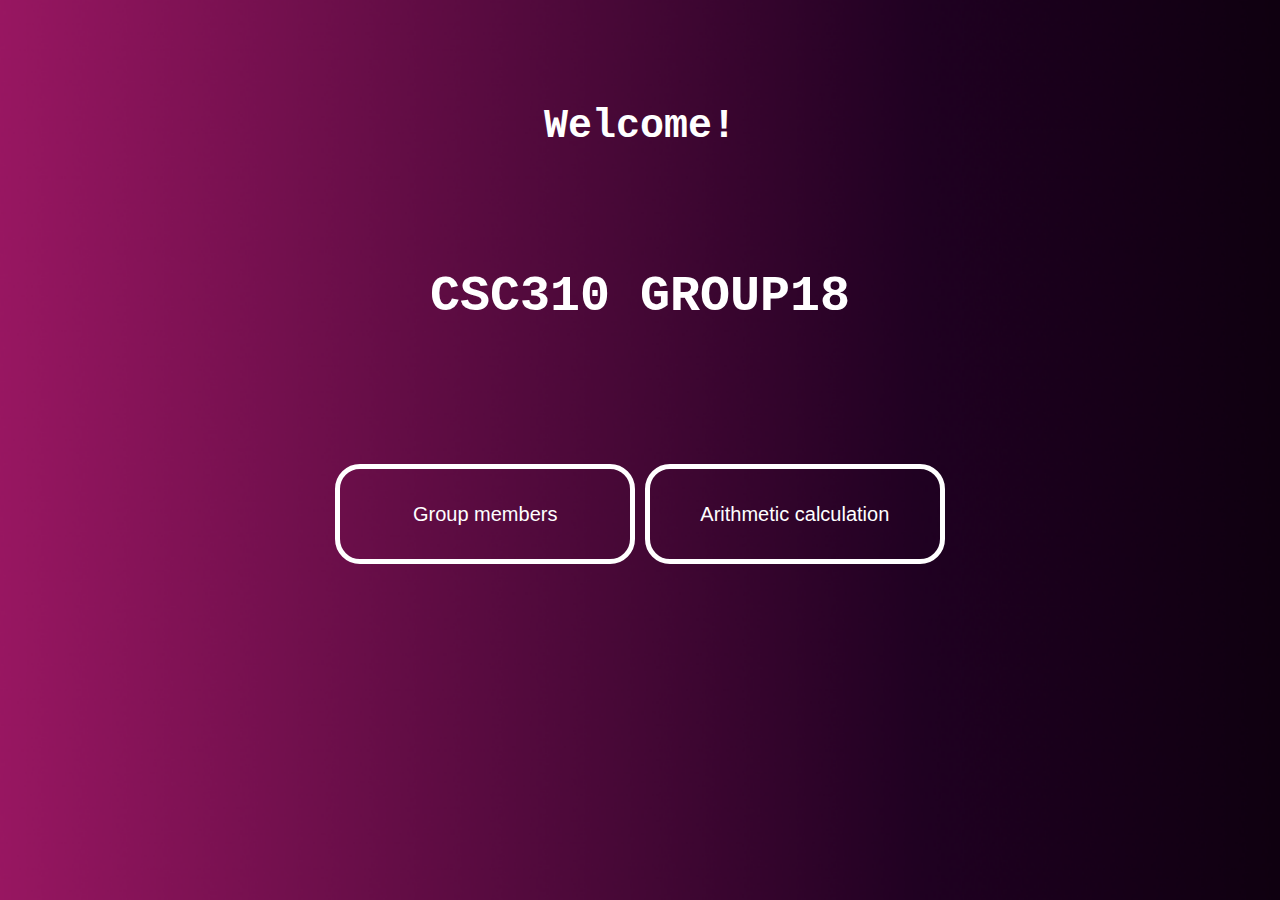
<file: index.html>
<!--Hello, this is a group project by covenant university students of CSC310 GROUP 18-->
<!DOCTYPE html>
<html lang="en">
<head>
    <meta charset="UTF-8">
    <meta http-equiv="X-UA-Compatible" content="IE=edge">
    <meta name="viewport" content="width=device-width, initial-scale=1.0">
    <title>Project</title>
    <link rel="stylesheet" href="style2.css">
</head>
<body>
    <!--the main components of the starting page like buttons,headers e.t.c are created in this body section-->
    <h1>Welcome!</h1>
    <h2>CSC310 GROUP18</h2>
    <div class="wrapper">
        <div class="container">
            <a href="page.html"><button>Group members</button></a>
            <a href="j_calc.html"><Button>Arithmetic calculation</Button></a>
        </div>
    </div>    
</body>
</html>
</file>
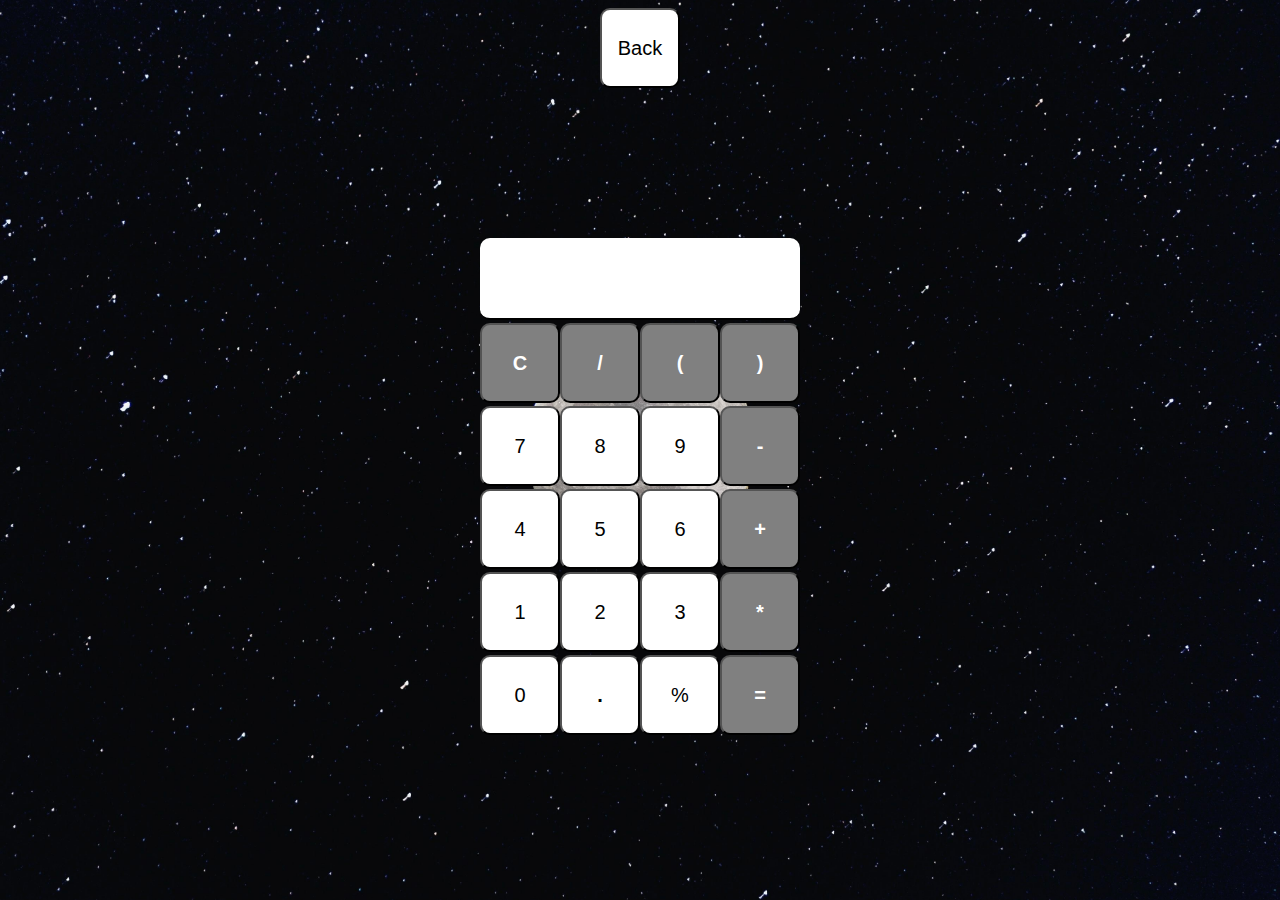
<file: j_calc.html>
<!--this is the html file for the calculator where the buttons,containers e.t.c are created-->
<!DOCTYPE html>
<html lang="en">
<head>
    <meta charset="UTF-8">
    <meta http-equiv="X-UA-Compatible" content="IE=edge">
    <meta name="viewport" content="width=device-width, initial-scale=1.0">
    <title>calc</title>
</head>
<link rel="stylesheet" href="style.css">
<body>
    <!-- this section creates the buttons to be used in the calculator-->
    <div class="b_button">
        <a href="index.html"><button>Back</button></a>
    </div>
    <div class="keys">
        <div class="container">
            <div class="button" id="answer"> </div>
            <div class="clearbutton" id="clear"><button style="background-color: grey;font-weight:bold; color:white;"> C</button></div>
            <div class="button" id="divide"> <button style="background-color: grey;font-weight:bold; color:white;"> /</button></div>
            <div class="button" id="bleft"> <button style="background-color: grey;font-weight:bold; color:white;"> (</button></div>
            <div class="button" id="bright"><button style="background-color: grey;font-weight:bold; color:white;"> )</button></div>
            <div class="nbutton" id="7"><button> 7</button></div>
            <div class="nbutton" id="8"><button> 8</button></div>
            <div class="nbutton" id="9"> <button>9</button></div>
            <div class="button" id="minus"><button style="background-color: grey;font-weight:bold; color:white;"> -</button></div>
            <div class="nbutton" id="4"><button> 4</button></div>
            <div class="nbutton" id="5"><button> 5</button></div>
            <div class="nbutton" id="6"><button> 6</button></div>
            <div class="button" id="plus"><button style="background-color: grey;font-weight:bold; color:white;"> +</button></div>
            <div class="nbutton" id="1"><button> 1</button></div>
            <div class="nbutton" id="2"><button> 2</button></div>
            <div class="nbutton" id="3"><button> 3</button></div>
            <div class="button" id="mult"><button style="background-color: grey;font-weight:bold; color:white;"> * </button></div>
            <div class="nbutton" id="0"><button> 0</button></div>
            <div class="button" id="dot"><button style="font-weight:bold"> .</button></div>
            <div class="button" id="mod"><button> %</button></div>
            <div class="equalbutton" id="equal"><button style="background-color: grey;font-weight:bold; color:white;"> = </button></div>
    </div>
    </div>
    <script src="index.js"></script>
</body>
</html>
</file>
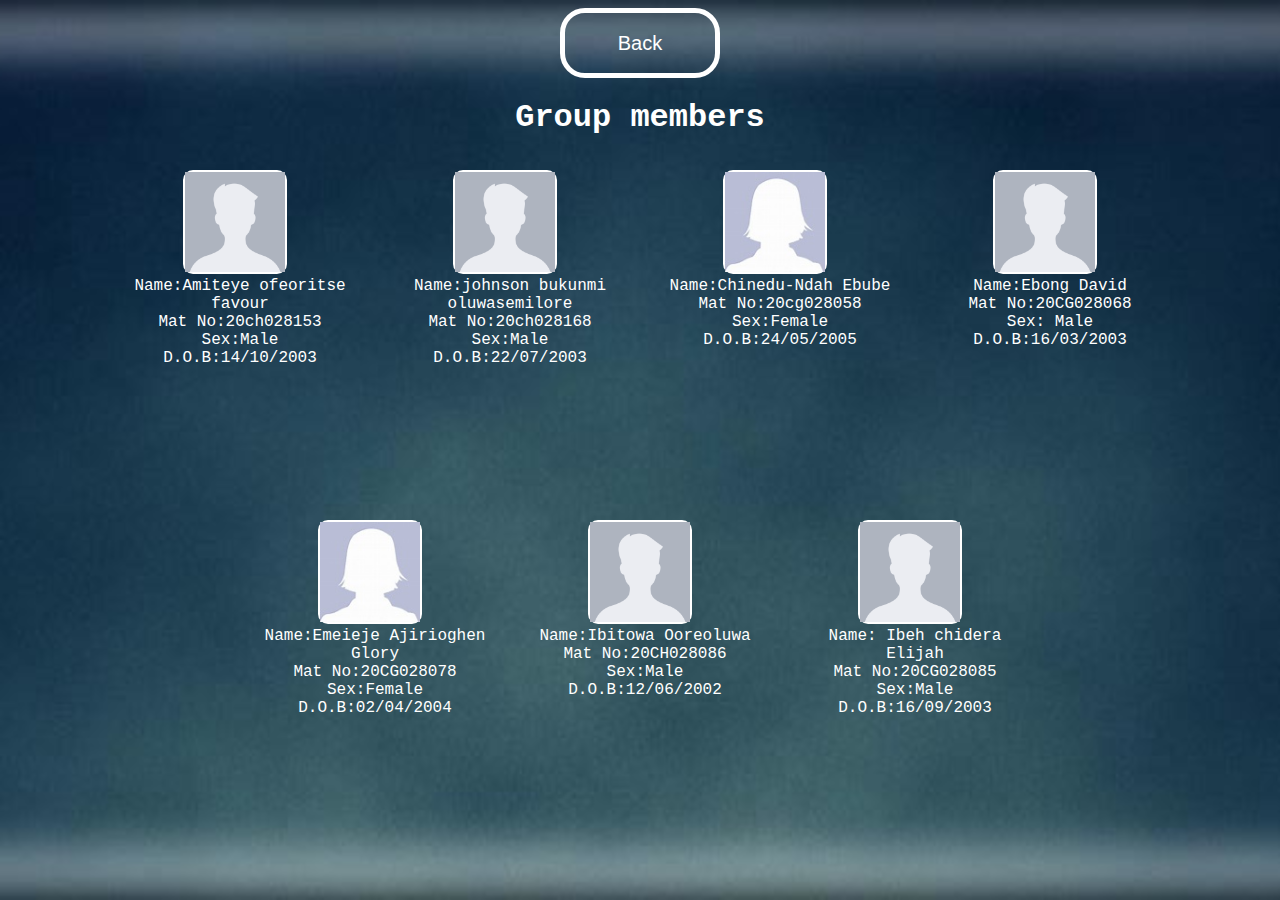
<file: page.html>
<!-- This is the source code form the biodata section of the project which contains the biodata of of each memeber of the group-->
<!DOCTYPE html>
<html lang="en">
<head>
    <meta charset="UTF-8">
    <meta http-equiv="X-UA-Compatible" content="IE=edge">
    <meta name="viewport" content="width=device-width, initial-scale=1.0">
    <title>g-members</title>
    <link rel="stylesheet" href="style3.css">
</head>
    <a href="index.html"><button>Back</button></a>
    <!--This sections creates a container to hold the name and other neccesary informationn about the members of the group-->
<H1>Group members</H1>
<body>
    <div class="wrapper">
        <div class="container">
            <div class="mem1">
                <div class="pic">
                    <img src="male profile.png" alt="example"> </div>
                <div class="label">Name:Amiteye ofeoritse favour</div>
                <div class="label">Mat No:20ch028153</div>
                <div class="label">Sex:Male</div>
                <div class="label">D.O.B:14/10/2003</div>
            </div>
            <div class="mem2">
                <div class="pic"><img src="male profile.png" alt="example"></div>
                <div class="label">Name:johnson bukunmi oluwasemilore</div>
                <div class="label">Mat No:20ch028168</div>
                <div class="label">Sex:Male</div>
                <div class="label">D.O.B:22/07/2003</div>
            </div>
            <div class="mem3">
                <div class="pic"><img src="female.jpeg" alt="example"></div>
                <div class="label">Name:Chinedu-Ndah Ebube</div>
                <div class="label">Mat No:20cg028058</div>
                <div class="label">Sex:Female</div>
                <div class="label">D.O.B:24/05/2005</div>
            </div>
            <div class="mem4">
                <div class="pic"><img src="male profile.png" alt="example"></div>
                <div class="label">Name:Ebong David</div>
                <div class="label">Mat No:20CG028068</div>
                <div class="label">Sex: Male</div>
                <div class="label">D.O.B:16/03/2003</div>
            </div>
            <div class="mem5">
                <div class="pic"><img src="female.jpeg" alt="example"></div>
                <div class="label">Name:Emeieje Ajirioghen Glory</div>
                <div class="label">Mat No:20CG028078</div>
                <div class="label">Sex:Female</div>
                <div class="label">D.O.B:02/04/2004</div>
            </div>
            <div class="mem6">
                <div class="pic"><img src="male profile.png" alt="example"></div>
                <div class="label">Name:Ibitowa Ooreoluwa</div>
                <div class="label">Mat No:20CH028086</div>
                <div class="label">Sex:Male</div>
                <div class="label">D.O.B:12/06/2002</div>
            </div>
            <div class="mem7">
                <div class="pic"><img src="male profile.png" alt="example"></div>
                <div class="label">Name: Ibeh chidera Elijah</div>
                <div class="label">Mat No:20CG028085</div>
                <div class="label">Sex:Male</div>
                <div class="label">D.O.B:16/09/2003</div>
            </div>    
        </div>
    </div>
</body>
</html>
</file>
<file: style2.css>
/*This is the css style sheet for the main page of the project in which the styles and design of the web page are implemented */
body
{
    background-image: url("grad.png");
    background-repeat: no-repeat;
    background-attachment: fixed;
    background-position: center;
    background-size: cover;
    text-align: center;
    font-family: 'Courier New', Courier, monospace;
    color: white;
}
.wrapper
{
    display: inline-block;
}
.container
{
    line-height: 300px;
    background-color:transparent;
    width: 700px;
    height: 500px;
    justify-content: center;
}
button
{
    color: white;
    background-color: transparent;
    height: 100px;
    width: 300px;
    border-radius: 25px;
    border: 5px solid white;
    font-weight: 400;
    font-size: 20px;
    animation: text 3s 1;
}
button:hover
{
    background-image: linear-gradient(to bottom right,rgb(150, 61, 101),rgb(11, 11, 4));
    color: black;
    height: 105px;
    width: 305px;
}
h1
{
    line-height: 200px;
    font-size: 40px;
    animation: text 3s 1;

}

h2{
    font-size: 50px;
    animation: text 3s 1;
}
@keyframes text
{
    0%
    {
        color: transparent;
        margin-bottom: -40px;
    }
}
@media screen and (max-device-width:720px)
{
    body
    {
        background-image: url("grad.png");
        background-repeat: no-repeat;
        background-attachment: fixed;
        background-position: center;
        background-size: cover;
        text-align: center;
        font-family: 'Courier New', Courier, monospace;
    }
    .wrapper
    {
        display: inline-block;
    }
    .container
    {
        background-color:transparent;
        width: 500px;
        height: 300px;
        justify-content: center;
    }
    button
    {
        color: white;
        background-color: transparent;
        height: 70px;
        width: 150px;
        border-radius: 25px;
        border: 2px solid white;
    }
    button:hover
    {
        background-color: rgb(195, 182, 182);
        color: black;
        height: 85px;
        width: 175px;
    }
    h1
    {
        margin: auto;
        line-height: 200px;
    }
    h2{
        font-size: 50px;
    } 
    @media screen and (max-device-width:590px)
    {
        body
        {
            background-image: url("grad.png");
            background-repeat: no-repeat;
            background-attachment: fixed;
            background-position: center;
            background-size: cover;
            text-align: center;
            font-family: 'Courier New', Courier, monospace;
        }
        .wrapper
        {
            display: inline-block;
        }
        .container
        {
            background-color:transparent;
            width: 200px;
            height: 500px;
            justify-content: center;
            display: inline;
        }
        button
        {
            color: white;
            background-color: transparent;
            height: 70px;
            width: 150px;
            border-radius: 25px;
            border: 2px solid white;
        }
        button:hover
        {
            background-color: rgb(195, 182, 182);
            color: black;
            height: 85px;
            width: 175px;
        }
        h1
        {
            margin: auto;
            line-height: 200px;
        }
        h2{
            font-size: 50px;
        } 
    }
}
</file>
<file: style.css>
/*This is the css style sheet for the arithmetic calculator which is used to design and style the page*/
body
{
    text-align: center;
    justify-content: center;
    background-image: url("moon.jpg");
    background-repeat: no-repeat;
    background-attachment: fixed;
    background-position: center;
    background-size: cover;
}
.keys
{
    display: inline-block;
}
#answer
{
    text-align: right;
    font-size: 25px;
    width: 320px;
    height: 80px;
    background-color: white;
    border-bottom: 2px solid black;
    margin-top: 50px;
    line-height: 100px;
    border-radius: 10px;
}
.container
{
    margin-top: 100px;
    width: 350px;
    display:flex;
    flex-wrap: wrap;
    justify-content: center;
    border-radius: 20px;
    background-color:transparent;
    height: 550px;
}
button
{
    font-size: 20px;
width: 80px;
height: 80px;
background-color:white;
border-radius: 10px;
}
button:hover
{
    background-color: darkslategrey;
    color: white;
}
</file>
<file: style3.css>
/*This is the css style sheet for the group bio datacpage of the project in which the styles and design of the web page are implemented */
body
{
    color: white;
    background-image: url("cd.jpg");
    background-repeat: no-repeat;
    background-attachment: fixed;
    background-position: center;
    background-size: cover;
    text-align: center;
    font-family: 'Courier New', Courier, monospace;

}
.pic
{
    border: 2px solid white;
    height: 100px;
    width: 100px;
    margin: 2px;
    border-radius: 10px;
    display: inline-block;
    animation:text 3s 1;
}
.wrapper
{
    display: inline-block;
}
.container
{
    background-color:transparent;
    width: 1100px;
    height: 700px;
    justify-content: center;
    display: flex;
    flex-wrap: wrap;
}
.mem1
{
    width: 250px;
    height:200px;
    margin: 10px;
    border-radius: 10px;
    animation:text 2s 1;
}
.mem2
{
    width: 250px;
    height: 200px;
    margin: 10px;
    border-radius: 10px;
    animation:text 2s 1;
}
.mem3
{
    
    width: 250px;
    height:200px;
    margin: 10px;
    border-radius: 10px;
    animation:text 2s 1;
}
.mem4
{
    
    width: 250px;
    height:200px;
    margin: 10px;
    border-radius: 10px;
    animation:text 2s 1;
}
.mem5
{
    
    width: 250px;
    height:200px;
    margin: 10px;
    border-radius: 10px;
    animation:text 2s 1;
}
.mem6
{
    
    width: 250px;
    height:200px;
    margin: 10px;
    border-radius: 10px;
    animation:text 2s 1;
}
.mem7
{
    width: 250px;
    height:200px;
    margin: 10px;
    border-radius: 10px;
    animation: 2s 1;
}
.label
{
    margin-left: 10px;
}
img
{
    width: 100%;
    height: 100%;
}
button
{
    color: white;
    background-color: transparent;
    height: 70px;
    width: 160px;
    border-radius: 25px;
    border: 5px solid white;
    font-weight: 400;
    font-size: 20px;
    animation:text 2s 1;
}
button:hover
{
    background-color: antiquewhite;
    color: black;
}
@keyframes text
{
    0%
    {
        color: transparent;
        margin-bottom: -40px;
    }
}
@media screen and (max-device-width:1104px)
{
    body
{
    color: white;
    background-image: url("cd.jpg");
    background-repeat: no-repeat;
    background-attachment: fixed;
    background-position: center;
    background-size: cover;
    text-align: center;
    font-family: 'Courier New', Courier, monospace;

}
.pic
{
    border: 2px solid white;
    height: 100px;
    width: 100px;
    margin: 2px;
    border-radius: 10px;
}
.wrapper
{
    display: flex;
}
.container
{
    background-color:transparent;
    width: 1100px;
    height: 700px;
    justify-content: center;
    display: flex;
    flex-wrap: wrap;
}
.mem1
{
    border: 2px solid white;
    width: 250px;
    height:200px;
    margin: 10px;
    border-radius: 10px;
}
.mem2
{
    border: 2px solid white;
    width: 250px;
    height: 200px;
    margin: 10px;
    border-radius: 10px;
}
.mem3
{
    border: 2px solid white;
    width: 250px;
    height:200px;
    margin: 10px;
    border-radius: 10px;
}
.mem4
{
    border: 2px solid white;
    width: 250px;
    height:200px;
    margin: 10px;
    border-radius: 10px;
}
.mem5
{
    border: 2px solid white;
    width: 250px;
    height:200px;
    margin: 10px;
    border-radius: 10px;
}
.mem6
{
    border: 2px solid white;
    width: 250px;
    height:200px;
    margin: 10px;
    border-radius: 10px;
}
.mem7
{
    border: 2px solid white;
    width: 250px;
    height:200px;
    margin: 10px;
    border-radius: 10px;
}
.label
{
    margin-left: 10px;
}
img
{
    width: 100%;
    width: 100%;
}
}
</file>
